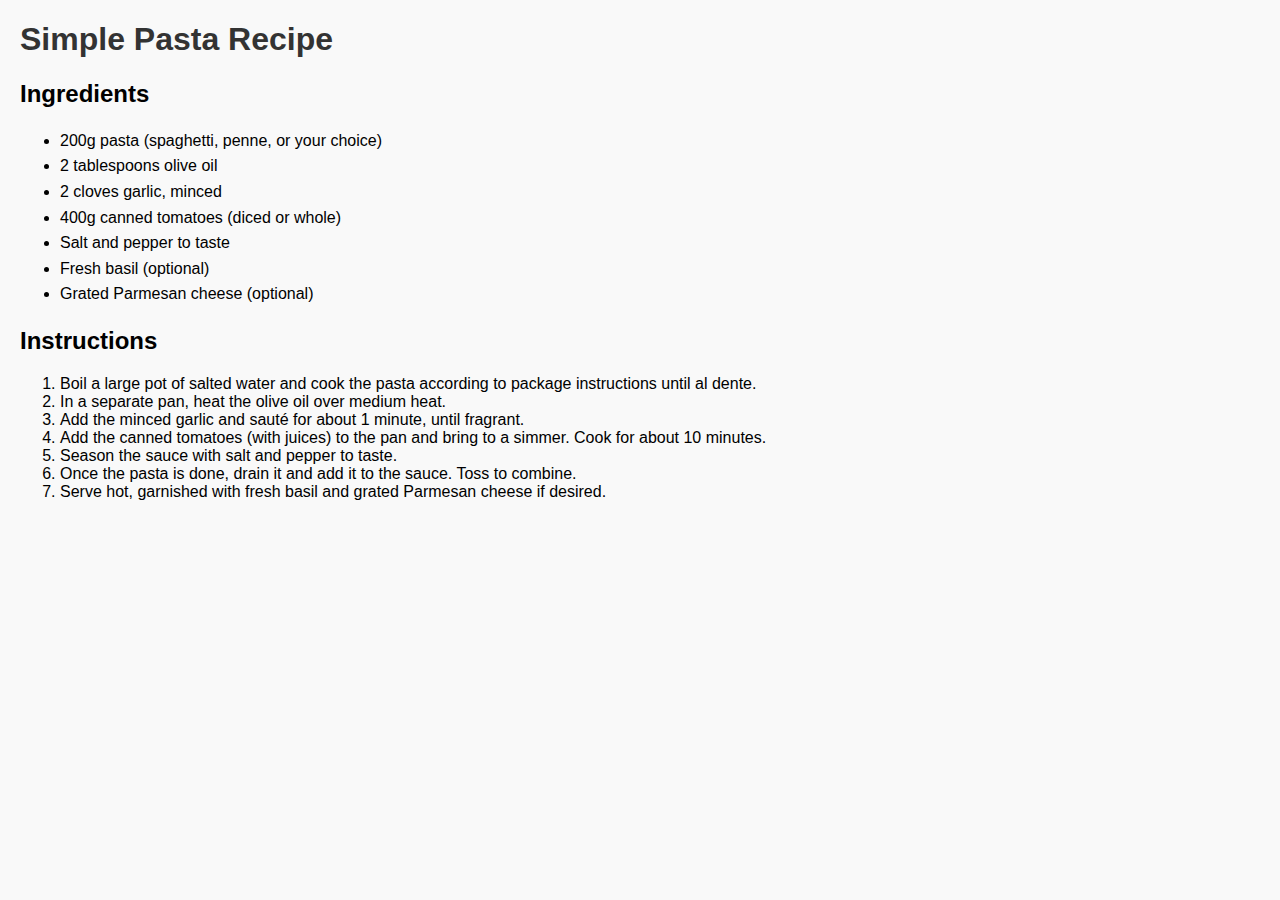
<file: pasta.html>
<!DOCTYPE html>
<html lang="en">
<head>
    <meta charset="UTF-8">
    <meta name="viewport" content="width=device-width, initial-scale=1.0">
    <title>Simple Pasta Recipe</title>
    <style>
        body {
            font-family: Arial, sans-serif;
            background-color: #f9f9f9;
            margin: 20px;
        }
        h1 {
            color: #333;
        }
        ul {
            line-height: 1.6;
        }
    </style>
</head>
<body>
    <h1>Simple Pasta Recipe</h1>
    <h2>Ingredients</h2>
    <ul>
        <li>200g pasta (spaghetti, penne, or your choice)</li>
        <li>2 tablespoons olive oil</li>
        <li>2 cloves garlic, minced</li>
        <li>400g canned tomatoes (diced or whole)</li>
        <li>Salt and pepper to taste</li>
        <li>Fresh basil (optional)</li>
        <li>Grated Parmesan cheese (optional)</li>
    </ul>

    <h2>Instructions</h2>
    <ol>
        <li>Boil a large pot of salted water and cook the pasta according to package instructions until al dente.</li>
        <li>In a separate pan, heat the olive oil over medium heat.</li>
        <li>Add the minced garlic and sauté for about 1 minute, until fragrant.</li>
        <li>Add the canned tomatoes (with juices) to the pan and bring to a simmer. Cook for about 10 minutes.</li>
        <li>Season the sauce with salt and pepper to taste.</li>
        <li>Once the pasta is done, drain it and add it to the sauce. Toss to combine.</li>
        <li>Serve hot, garnished with fresh basil and grated Parmesan cheese if desired.</li>
    </ol>
</body>
</html>
</file>
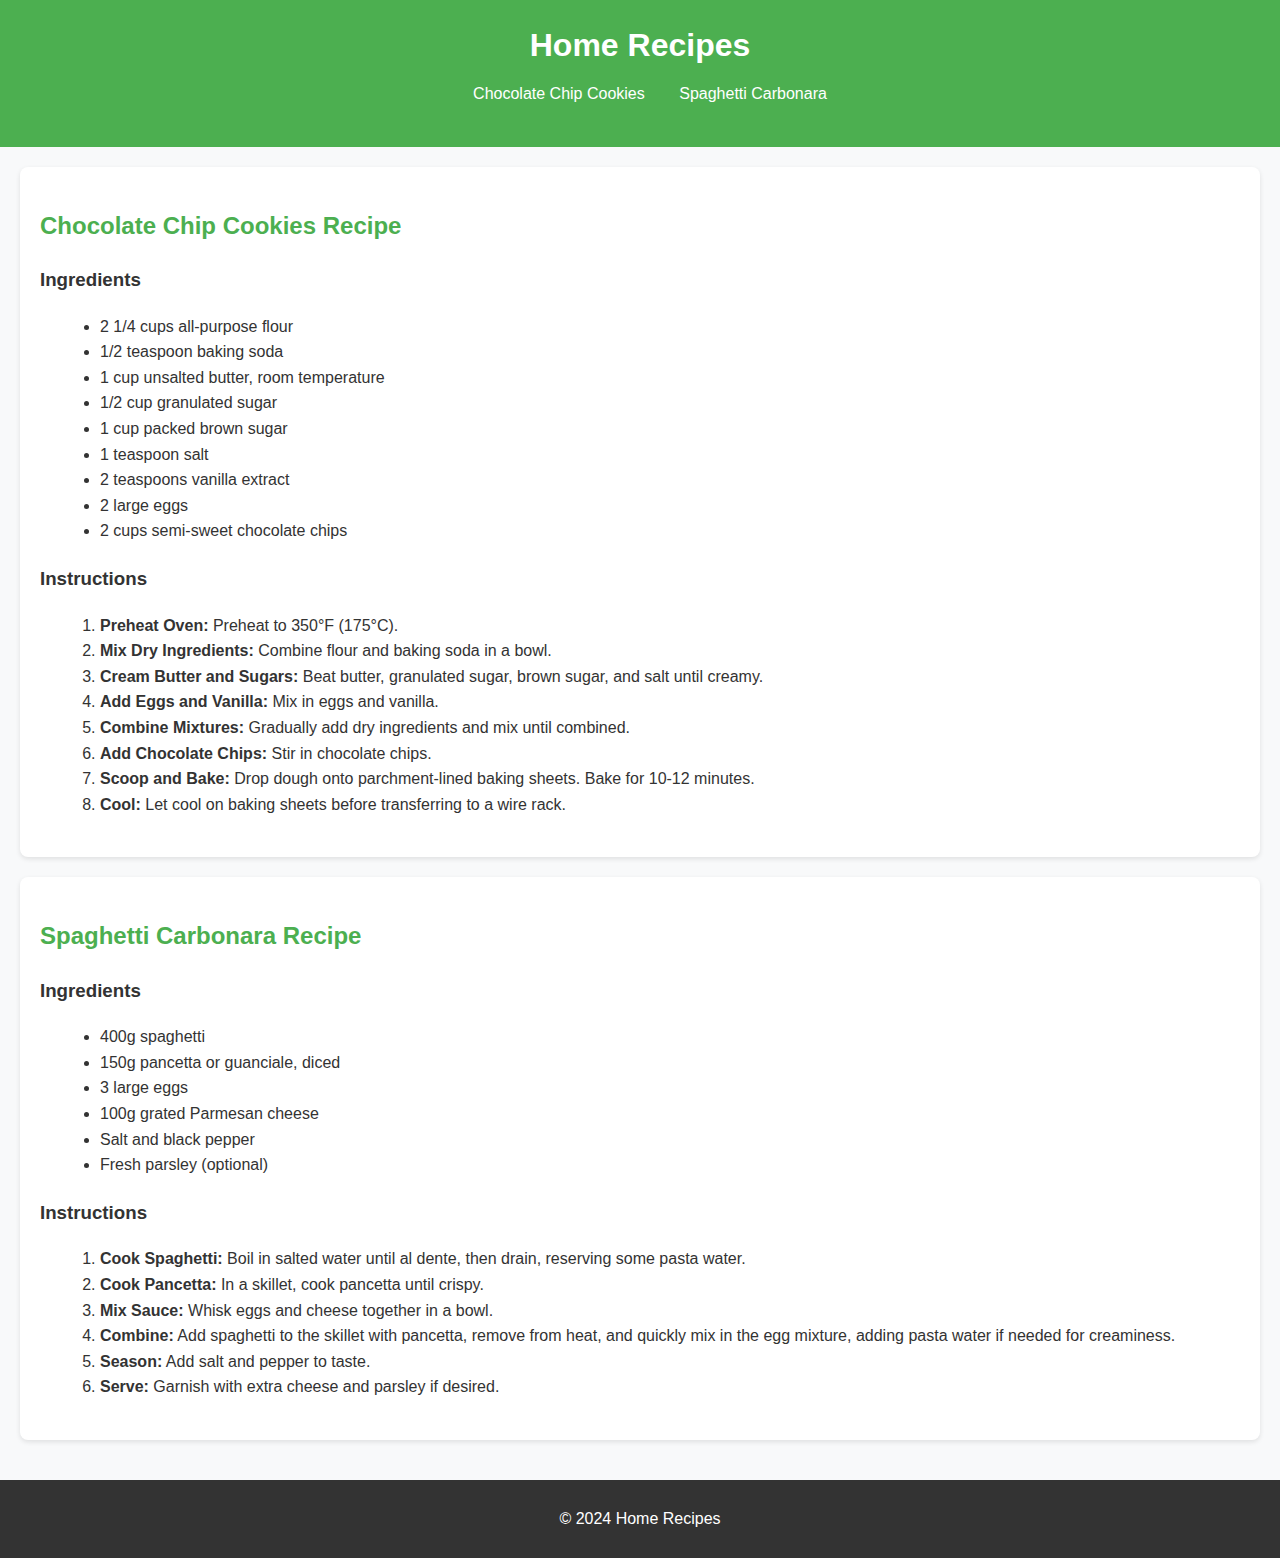
<file: recipe.html>
<!DOCTYPE html>
<html lang="en">
<head>
    <meta charset="UTF-8">
    <meta name="viewport" content="width=device-width, initial-scale=1.0">
    <title>Home Recipes</title>
    <style>
        body {
            font-family: Arial, sans-serif;
            line-height: 1.6;
            margin: 0;
            padding: 0;
            background-color: #f8f9fa;
            color: #333;
        }

        header {
            background: #4CAF50;
            color: white;
            padding: 20px;
            text-align: center;
        }

        nav ul {
            list-style-type: none;
            padding: 0;
        }

        nav ul li {
            display: inline;
            margin: 0 15px;
        }

        nav a {
            color: white;
            text-decoration: none;
        }

        h1 {
            margin: 0;
        }

        main {
            padding: 20px;
        }

        section {
            background: white;
            margin-bottom: 20px;
            padding: 20px;
            border-radius: 8px;
            box-shadow: 0 2px 5px rgba(0, 0, 0, 0.1);
        }

        h2 {
            color: #4CAF50;
        }

        h3 {
            color: #333;
        }

        ul, ol {
            margin: 10px 0 20px 20px;
        }

        footer {
            text-align: center;
            padding: 10px 0;
            background: #333;
            color: white;
            position: relative;
            bottom: 0;
            width: 100%;
        }
    </style>
</head>
<body>
    <header>
        <h1>Home Recipes</h1>
        <nav>
            <ul>
                <li><a href="#cookies">Chocolate Chip Cookies</a></li>
                <li><a href="#carbonara">Spaghetti Carbonara</a></li>
            </ul>
        </nav>
    </header>

    <main>
        <section id="cookies">
            <h2>Chocolate Chip Cookies Recipe</h2>
            <h3>Ingredients</h3>
            <ul>
                <li>2 1/4 cups all-purpose flour</li>
                <li>1/2 teaspoon baking soda</li>
                <li>1 cup unsalted butter, room temperature</li>
                <li>1/2 cup granulated sugar</li>
                <li>1 cup packed brown sugar</li>
                <li>1 teaspoon salt</li>
                <li>2 teaspoons vanilla extract</li>
                <li>2 large eggs</li>
                <li>2 cups semi-sweet chocolate chips</li>
            </ul>

            <h3>Instructions</h3>
            <ol>
                <li><strong>Preheat Oven:</strong> Preheat to 350°F (175°C).</li>
                <li><strong>Mix Dry Ingredients:</strong> Combine flour and baking soda in a bowl.</li>
                <li><strong>Cream Butter and Sugars:</strong> Beat butter, granulated sugar, brown sugar, and salt until creamy.</li>
                <li><strong>Add Eggs and Vanilla:</strong> Mix in eggs and vanilla.</li>
                <li><strong>Combine Mixtures:</strong> Gradually add dry ingredients and mix until combined.</li>
                <li><strong>Add Chocolate Chips:</strong> Stir in chocolate chips.</li>
                <li><strong>Scoop and Bake:</strong> Drop dough onto parchment-lined baking sheets. Bake for 10-12 minutes.</li>
                <li><strong>Cool:</strong> Let cool on baking sheets before transferring to a wire rack.</li>
            </ol>
        </section>

        <section id="carbonara">
            <h2>Spaghetti Carbonara Recipe</h2>
            <h3>Ingredients</h3>
            <ul>
                <li>400g spaghetti</li>
                <li>150g pancetta or guanciale, diced</li>
                <li>3 large eggs</li>
                <li>100g grated Parmesan cheese</li>
                <li>Salt and black pepper</li>
                <li>Fresh parsley (optional)</li>
            </ul>

            <h3>Instructions</h3>
            <ol>
                <li><strong>Cook Spaghetti:</strong> Boil in salted water until al dente, then drain, reserving some pasta water.</li>
                <li><strong>Cook Pancetta:</strong> In a skillet, cook pancetta until crispy.</li>
                <li><strong>Mix Sauce:</strong> Whisk eggs and cheese together in a bowl.</li>
                <li><strong>Combine:</strong> Add spaghetti to the skillet with pancetta, remove from heat, and quickly mix in the egg mixture, adding pasta water if needed for creaminess.</li>
                <li><strong>Season:</strong> Add salt and pepper to taste.</li>
                <li><strong>Serve:</strong> Garnish with extra cheese and parsley if desired.</li>
            </ol>
        </section>
    </main>

    <footer>
        <p>&copy; 2024 Home Recipes</p>
    </footer>
</body>
</html>
</file>
